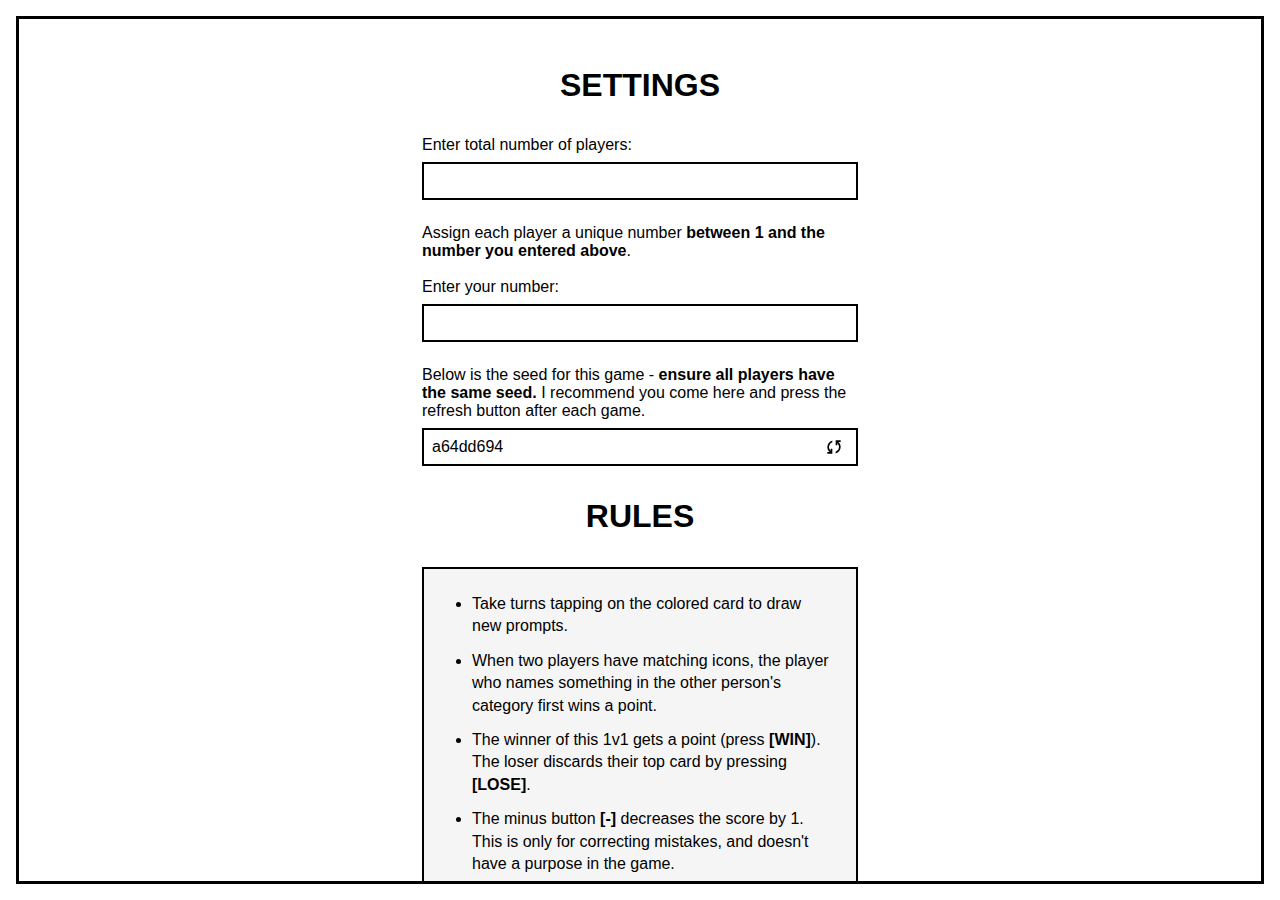
<file: index.html>
<!DOCTYPE html>
<html lang="en">
<head>
    <meta charset="UTF-8">
    <meta name="viewport" content="width=device-width, initial-scale=1">
    <title>Ammonia</title>
    <link rel="stylesheet" href="style.css">
    <link rel="icon" href="assets/favicon.ico">
</head>
<body>
    <div class="setup-container">
        <div class="setup-box">
            <h2 class="setup-title">SETTINGS</h1>
            
            <div class="setup-form">
                <div class="input-group">
                    <label for="playerCount">Enter total number of players:</label>
                    <input type="number" id="playerCount">
                </div>
                
                <div class="input-group">
                    <label for="playerNumber">Assign each player a unique number <b>between 1 and the number you entered above</b>.<br><br>Enter your number:</label>
                    <input type="number" id="playerNumber">
                </div>

                <div class="input-group">
                    <label for="seed">Below is the seed for this game - <b>ensure all players have the same seed.</b> I recommend you come here and press the refresh button after each game.</label>
                    <div class="seed-container">
                        <input type="text" id="seed" value="">
                        <button id="refreshSeed" class="refresh-button" title="Generate new seed">
                            <img src="assets/refresh.svg" alt="Refresh" width="16" height="16">
                        </button>
                    </div>
                </div>
            </div>

            <h2 class="setup-title">RULES</h2>

            <div class="rules-box">
                <ul class="rules-list">
                    <li>Take turns tapping on the colored card to draw new prompts.</li>
                    <li>When two players have matching icons, the player who names something in the other person's category first wins a point.</li>
                    <li>The winner of this 1v1 gets a point (press <b>[WIN]</b>). The loser discards their top card by pressing <b>[LOSE]</b>.</li>
                    <li>The minus button <b>[-]</b> decreases the score by 1. This is only for correcting mistakes, and doesn't have a purpose in the game.</li>
                </ul>
            </div>

            <h2 class="setup-title">CREDITS</h2>

            <div class="credits-box">
                This is an online version of the card game <a href="https://www.anomiapress.com/">Anomia</a>, designed by Andrew Innes and published by Anomia Press. 
            </div>

            <br><br>
            <button id="beginButton" class="begin-button">BEGIN GAME</button>
        </div>
    </div>

    <script src="setup.js"></script>
</body>
</html>
</file>
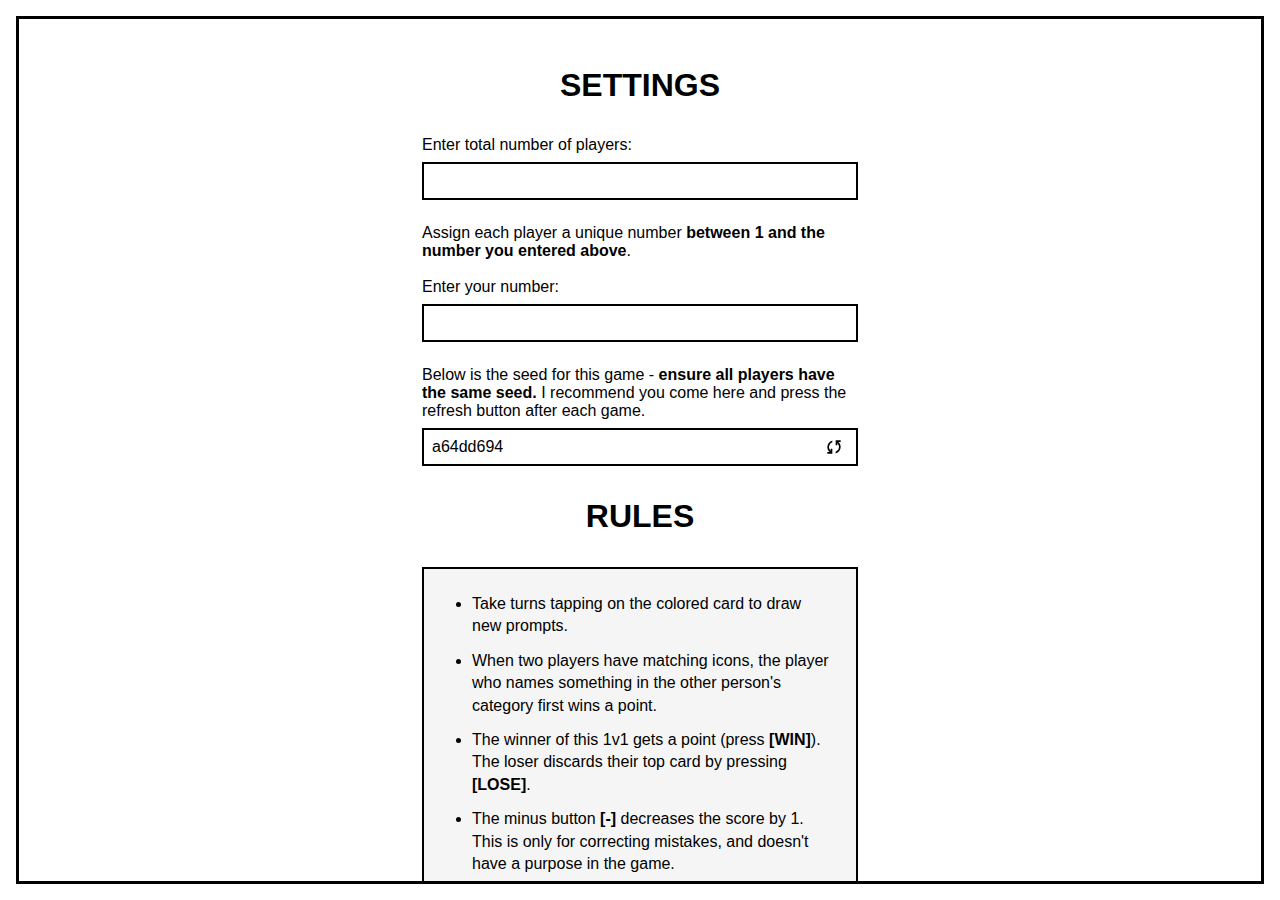
<file: game.html>
<!DOCTYPE html>
<html lang="en">
<head>
    <meta charset="UTF-8">
    <meta name="viewport" content="width=device-width, initial-scale=1">
    <title>Ammonia</title>
    <link rel="stylesheet" href="style.css">
    <link rel="icon" href="assets/favicon.ico">
</head>
<body class="game-body">
    <div class="container">
        <div class="title-box">
            <div class="title">
                <span class="font-size-selector">
                    FONT SIZE:
                    <input type="range" id="fontSizeSlider" min="0.5" max="7" step="0.25" value="2.5" class="font-slider">
                </span>
            </div>
        </div>
        
        <div class="card action-button">
            <div id="topPrompt" class="prompt rotated">TOP PROMPT</div>
            <div id="iconContainer" class="icon-container"></div>
            <div id="bottomPrompt" class="prompt">BOTTOM PROMPT</div>
        </div>
        
        <div class="bottom-boxes">
            <div id="wonShowoff" class="score-box action-button">
                WIN <span class="normal-weight">(+1)</span>
            </div>
            <div class="points-box">
                <div class="score-container">
                    <div id="scoreCounter" class="score">0 POINTS</div>
                    <div id="decreaseScore" class="minus-button"><span class="normal-weight">−1</span></div>
                </div>
            </div>
            <div id="prevButton" class="ditch-box action-button">
                LOSE <span class="normal-weight">(DISCARD)</span>
            </div>
        </div>
    </div>

    <script src="crypto.js"></script>
    <script src="main.js"></script>
</body>
</html>
</file>
<file: style.css>
* {
    margin: 0;
    padding: 0;
    box-sizing: border-box;
}

html, body {
    height: 100%;
}

body {
    font-family: Arial, sans-serif;
    display: flex;
    justify-content: center;
    align-items: center;
    background: white;
}

.setup-container, .container {
    width: calc(100% - 2rem);
    height: calc(100% - 2rem);
    border: 3px solid black;
}

.setup-container {
    display: flex;
    justify-content: center;
    align-items: flex-start;
    overflow-y: auto;
    padding: 1rem 0;
}

.setup-box {
    width: 100%;
    max-width: 500px;
    padding: 2rem;
    background: white;
    text-align: center;
    margin: auto;
}

.setup-title, .title-box {
    margin-bottom: 2rem;
}

.setup-title {
    font-size: 2rem;
    font-weight: bold;
}

.setup-form {
    display: flex;
    flex-direction: column;
    gap: 1.5rem;
    margin-bottom: 2rem;
}

.input-group {
    display: flex;
    flex-direction: column;
    gap: 0.5rem;
    text-align: left;
}

.input-group label {
    font-size: 1rem;
}

.input-group input {
    padding: 0.5rem;
    font-size: 1rem;
    border: 2px solid black;
}

.rules-box {
    background: #f5f5f5;
    border: 2px solid black;
    padding: 1.5rem;
    margin-bottom: 2rem;
    text-align: left;
}

.rules-list {
    padding-left: 1.5rem;
}

.rules-list li {
    margin-bottom: 0.75rem;
    line-height: 1.4;
}

.rules-list li:last-child {
    margin-bottom: 0;
}

.credits-box {
    text-align: left;
}

.begin-button {
    margin-top: 1rem;
    padding: 0.75rem 1.5rem;
    font-size: 1.2rem;
    font-weight: bold;
    background: black;
    color: white;
    border: none;
    cursor: pointer;
    transition: background 0.2s;
}

.begin-button:hover {
    background: #333;
}

.game-body {
    overflow: hidden;
}

.container {
    display: flex;
    flex-direction: column;
    align-items: center;
    position: relative;
}

.title-box {
    width: 100%;
    border-bottom: 3px solid black;
    padding: 1rem;
    background: white;
    text-align: center;
    margin-bottom: 0;
}

.title {
    font-size: 1rem;
    display: flex;
    justify-content: center;
    align-items: center;
    gap: 1rem;
}

.font-size-selector {
    display: flex;
    align-items: center;
    gap: 0.5rem;
}

.font-slider {
    -webkit-appearance: none;
    -moz-appearance: none;
    appearance: none;
    width: 200px;
    height: 4px;
    background: #000;
    outline: none;
    cursor: pointer;
}

.font-slider::-webkit-slider-thumb {
    -webkit-appearance: none;
    appearance: none;
    width: 16px;
    height: 16px;
    background: #000;
    cursor: pointer;
    border: none;
}

.font-slider::-moz-range-thumb {
    width: 16px;
    height: 16px;
    background: #000;
    cursor: pointer;
    border: none;
}

.title a {
    color: black;
}

.card {
    width: 100%;
    flex: 1;
    border-bottom: 3px solid black;
    padding: 1rem;
    background: #f5f5f5;
    display: flex;
    flex-direction: column;
    justify-content: space-between;
    cursor: pointer;
}

.action-button {
    font-size: 1rem;
    font-weight: bold;
    cursor: pointer;
    transition: background-color 0.2s;
    display: flex;
    gap: 0.25rem;
    justify-content: center;
    align-items: center;
}

.card.action-button:hover {
    background-color: #e0e0e0;
}

.card.action-button:active {
    background-color: #d0d0d0;
}

.prompt {
    font-size: 5rem;
    font-weight: bold;
    text-align: center;
    padding: 1rem;
    text-transform: uppercase;
    pointer-events: none;
}

.rotated {
    transform: rotate(180deg);
}

.icon-container {
    flex: 1;
    display: flex;
    justify-content: center;
    align-items: center;
    pointer-events: none;
}

.icon-container svg {
    width: 200px;
    height: 200px;
}

.bottom-boxes {
    width: 100%;
    display: flex;
}

.score-box, .points-box, .ditch-box {
    padding: 1rem;
    display: flex;
    justify-content: center;
    align-items: center;
    width: 33.33%;
}

.score-box {
    border-right: 3px solid black;
    background-color: rgba(0, 200, 0, 0.3);
}

.points-box {
    border-right: 3px solid black;
}

.score-container {
    display: flex;
    align-items: center;
    gap: 0.5rem;
}

.minus-button {
    font-size: 1rem;
    font-weight: bold;
    line-height: 1;
    padding: 0.25rem 0.5rem;
    border: 2px solid black;
    cursor: pointer;
    transition: background-color 0.2s;
    background-color: white;
}

.minus-button:hover {
    background-color: #e0e0e0;
}

.minus-button:active {
    background-color: #d0d0d0;
}

.ditch-box {
    background-color: rgba(200, 0, 0, 0.3);
}

.normal-weight {
    font-weight: normal;
}

.action-button:hover {
    background-color: rgba(0, 200, 0, 0.4);
}

.ditch-box.action-button:hover {
    background-color: rgba(200, 0, 0, 0.4);
}

.action-button:active {
    background-color: rgba(0, 200, 0, 0.5);
}

.ditch-box.action-button:active {
    background-color: rgba(200, 0, 0, 0.5);
}

.score {
    font-size: 1rem;
    font-weight: bold;
}

.seed-container {
    position: relative;
    width: 100%;
}

.seed-container input {
    width: 100%;
    padding-right: 40px;
}

.refresh-button {
    position: absolute;
    right: 8px;
    top: 50%;
    transform: translateY(-50%);
    background: none;
    border: none;
    padding: 6px;
    cursor: pointer;
    display: flex;
    align-items: center;
    justify-content: center;
    border-radius: 4px;
    transition: background-color 0.2s;
}

.refresh-button:hover {
    background-color: rgba(0, 0, 0, 0.1);
}

.refresh-button img {
    width: 20px;
    height: 20px;
}

/* mobile settings */
@media (max-width: 768px) {
    .container, .setup-container {
        width: calc(100% - 1rem);
        height: calc(100% - 1rem);
    }
    
    .setup-box, .rules-box {
        padding: 1rem;
    }
    
    .setup-title {
        font-size: 1.5rem;
        margin-bottom: 1.5rem;
    }
    
    .prompt { 
        font-size: 4rem; 
    }
    
    .icon-container svg { 
        width: 150px; 
        height: 150px; 
    }
    
    .icon { 
        width: 40px; 
        height: 40px; 
    }
}
</file>
